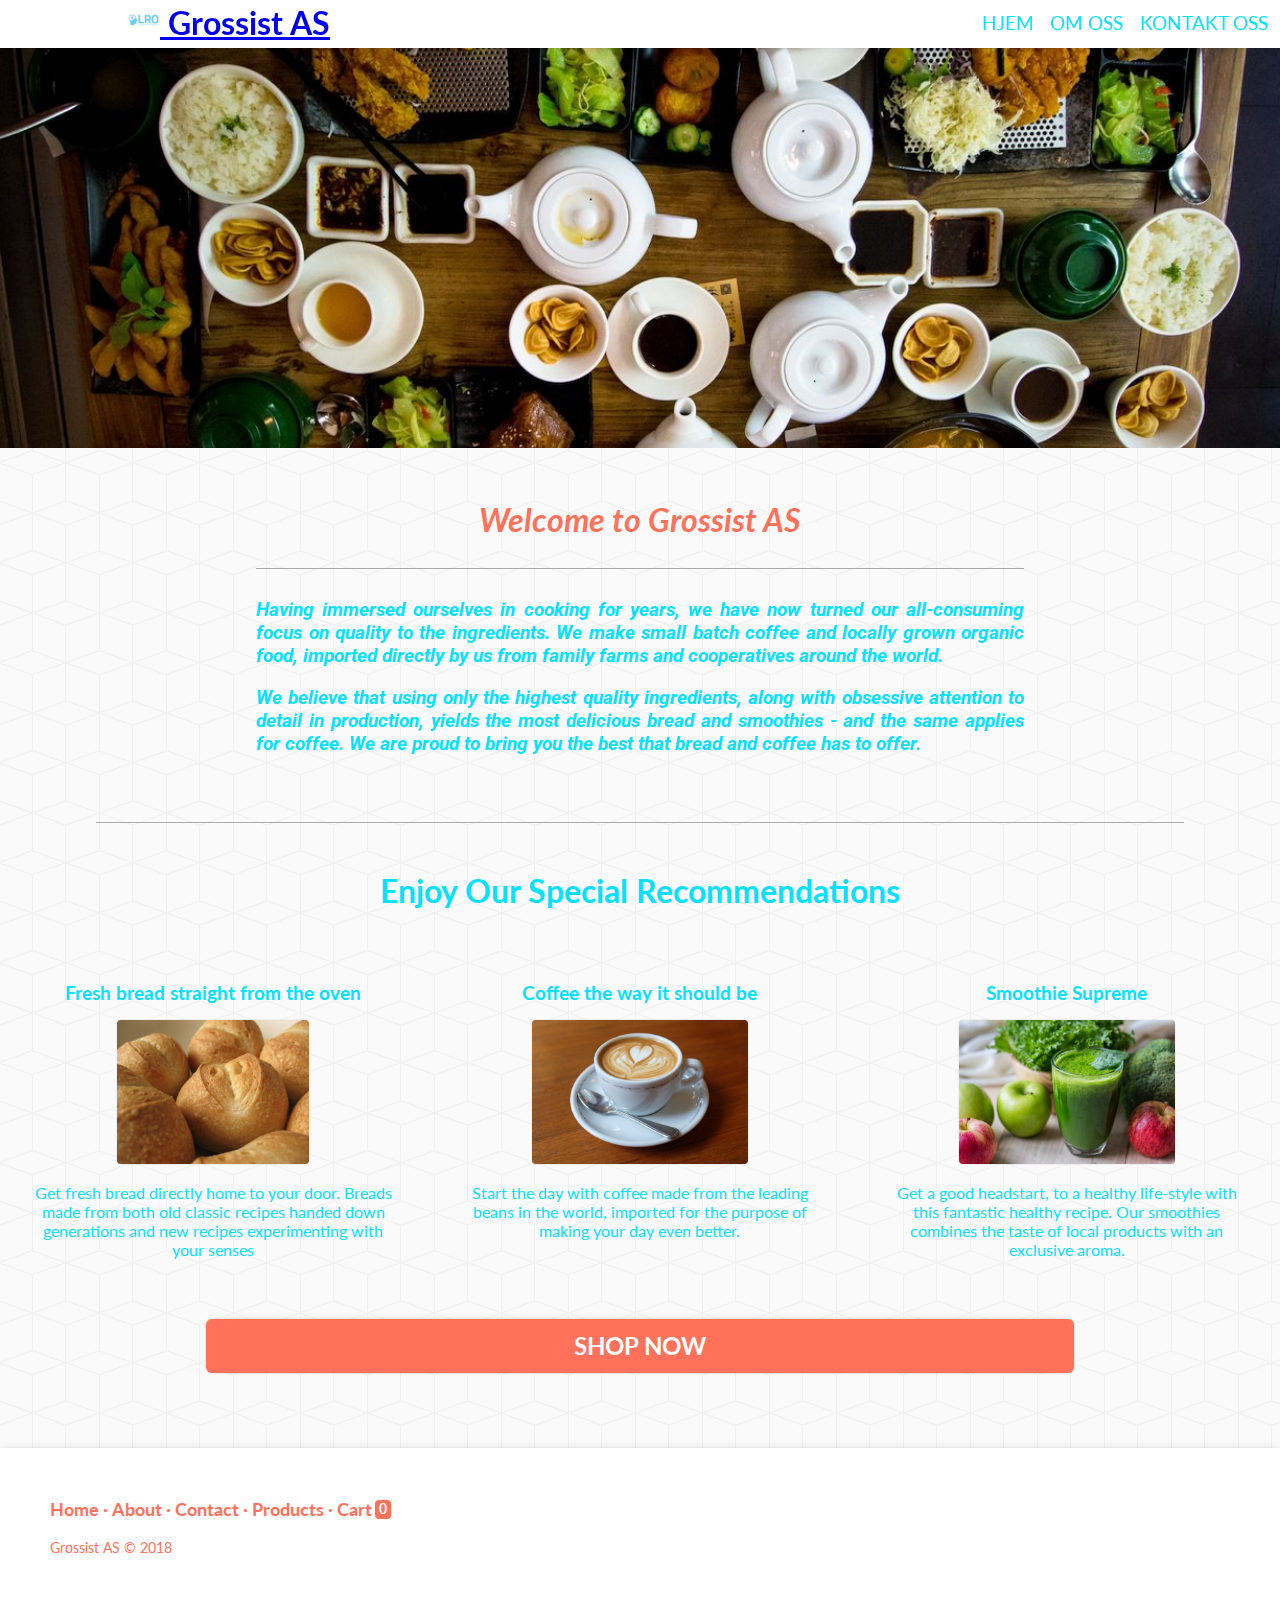
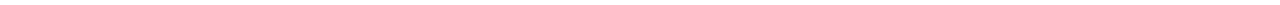
<file: index.html>
<!DOCTYPE html>
<html lang="en">
    <head>
        <meta charset="utf-8" />
        <meta http-equiv="X-UA-Compatible" content="IE=edge">
        <meta name="viewport" content="width=device-width, initial-scale=1.0">
        <title>Home</title>
        <link href="https://fonts.googleapis.com/css?family=Lato|Roboto|Droid+Sans" rel="stylesheet">
        <link rel="stylesheet" type="text/css" media="screen" href="css/style.css" />
    </head>
    <body class="Home">
        <!-- header -->
        <header>
            <!-- loaded with js from /shared-html/header.html -->
        </header>

        <!-- content -->
        
        <div class="container"><!--Slideshow-->
        </div>
        <div class="salespitch">
            <h2><i>Welcome to Grossist AS</i></h2>

            <hr class="feature-separator">
            
            <p><i>
                Having immersed ourselves in cooking for years, we have now turned our all-consuming focus on quality to the ingredients. 
                We make small batch coffee and locally grown organic food, imported directly by us from family farms and cooperatives around the world.
            </p></i>
                
            <p><i>
                We believe that using only the highest quality ingredients, along with obsessive attention to detail in production,
                yields the most delicious bread and smoothies - and the same applies for coffee.
                We are proud to bring you the best that bread and coffee has to offer.
            </p></i>
        </div>
        <br>
        
        <hr class="feature-separator">

        <div class="frontcontainer">
            <h1 class="text-center">Enjoy Our Special Recommendations</h1>
        </div>
        <section class="row text-center">
            <div class="col-33p front-ad">
                <h3>Fresh bread straight from the oven</h3>
                <img src="img/bread-rolls.jpg" alt="bread-rolls">
                <p>Get fresh bread directly home to your door. Breads made from both old classic recipes handed down generations and new recipes experimenting with your senses</p>
            </div>
            <div class="col-33p front-ad">
                <h3>Coffee the way it should be</h3>
                <img src="img/cap.jpg" alt="cap">
                <p>Start the day with coffee made from the leading beans in the world, imported for the purpose of making your day even better.</p>
            </div>
            <div class="col-33p front-ad">
                 <h3>Smoothie Supreme</h3>
                <img src="img/strawberry-banana.jpg" alt="strawberry-banana">
                <p>Get a good headstart, to a healthy life-style with this fantastic healthy recipe. Our smoothies combines the taste of local products with an exclusive aroma.</p>
            </div>
        </section>
        
        <div class="text-center">
            <a href="./products.html" class="button inverted call-to-action">Shop now</a>
        </div>

        <!-- footer -->
        <footer class="footer-divide">
            <!-- loaded with js from /shared-html/footer.html -->
        </footer>
        <script src="js/common.js"></script>
        <script src="js/main.js"></script>
    </body>
</html>
</file>
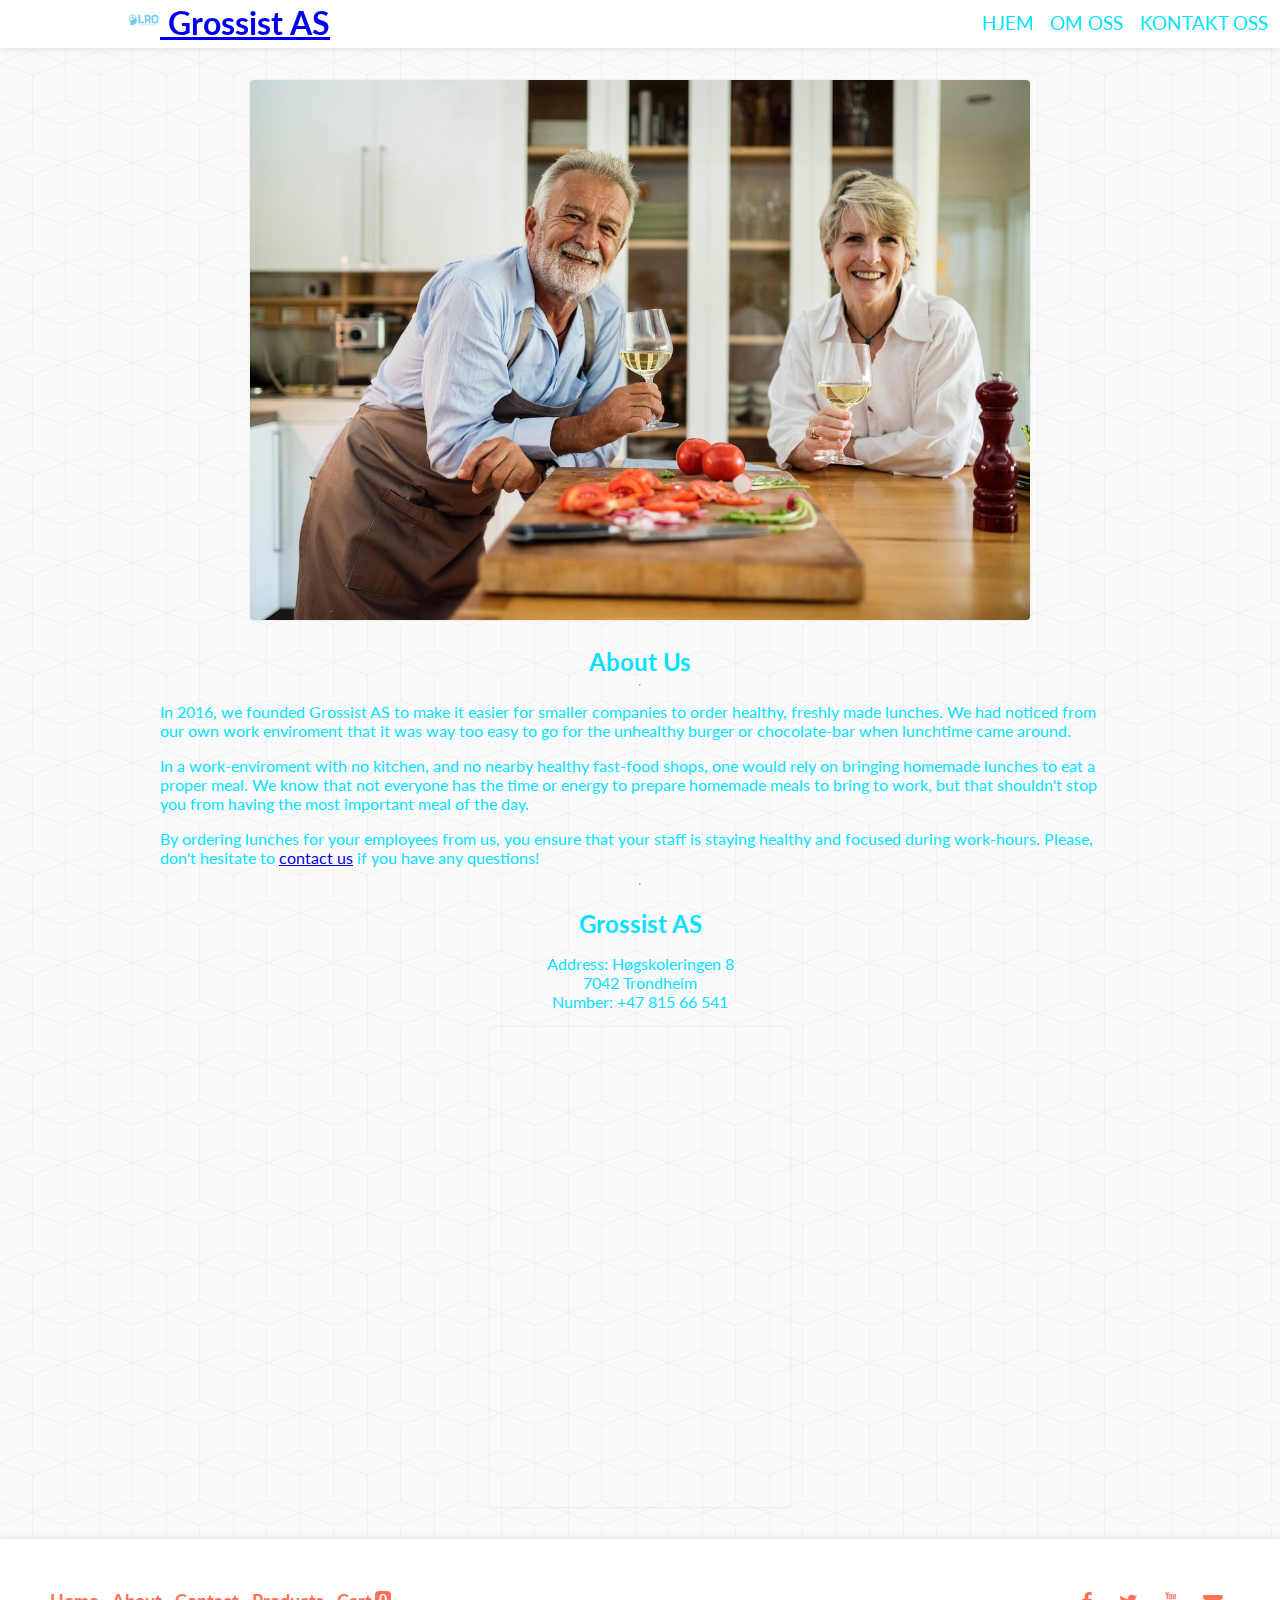
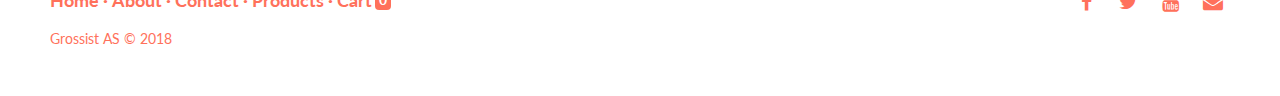
<file: about.html>
<!DOCTYPE html>
<html lang="en">
    <head>
        <meta charset="utf-8" />
        <meta http-equiv="X-UA-Compatible" content="IE=edge">
        <meta name="viewport" content="width=device-width, initial-scale=1.0">
        <title>About</title>
        <link href="https://fonts.googleapis.com/css?family=Lato|Roboto|Droid+Sans" rel="stylesheet">
        <link rel="stylesheet" type="text/css" media="screen" href="css/style.css" />
        <link rel="stylesheet" href="https://cdnjs.cloudflare.com/ajax/libs/font-awesome/4.7.0/css/font-awesome.min.css">
        <link rel="icon" type="image/png" href="logo.png">
    </head>
    <body class="Home">
        <!-- header -->
        <header>
            <!-- loaded with js from /shared-html/header.html -->
        </header>

        <!-- content -->
        <div class="clear"> </div>
        <article class="content about-content">
            <div class="text-center">
                <img src="img\adult-casual-chef-1418355.jpg" alt="Us making your food while drunk" id="imgstyleabout">
            </div>
          
            <h2>About Us</h2>
            <hr>
            <p>
                In 2016, we founded Grossist AS to make it easier for smaller companies to order healthy, freshly made lunches. We had noticed from our own work enviroment that it was way too easy to go for the unhealthy burger or chocolate-bar when lunchtime came around.
            </p>
            <p>
                In a work-enviroment with no kitchen, and no nearby healthy fast-food shops, one would rely on bringing homemade lunches to eat a proper meal. We know that not everyone has the time or energy to prepare homemade meals to bring to work, but that shouldn't stop you from having the most important meal of the day.
            </p>
            <p>
                By ordering lunches for your employees from us, you ensure that your staff is staying healthy and focused during work-hours. Please, don't hesitate to <a href="contact.html">contact us</a> if you have any questions!
            </p>
            <hr>

            <h2>Grossist AS</h2>

            <p class="text-center">
                Address: Høgskoleringen 8<br>
                7042 Trondheim<br>
                Number: +47 815 66 541
            </p>

            <div class="mapouter"><div class="gmap_canvas"><iframe id="gmap_canvas" src="https://maps.google.com/maps?q=H%C3%B8gskoleringen%208&t=&z=15&ie=UTF8&iwloc=&output=embed" frameborder="0" scrolling="no" marginheight="0" marginwidth="0"></iframe><a href="https://www.crocothemes.net"></a></div><style></style></div>
        </article>

        <!-- footer -->
        <footer class="footer-divide">
            <!-- loaded with js from /shared-html/footer.html -->
        </footer>
        <script src="js/common.js"></script>
    </body>
</html>
</file>
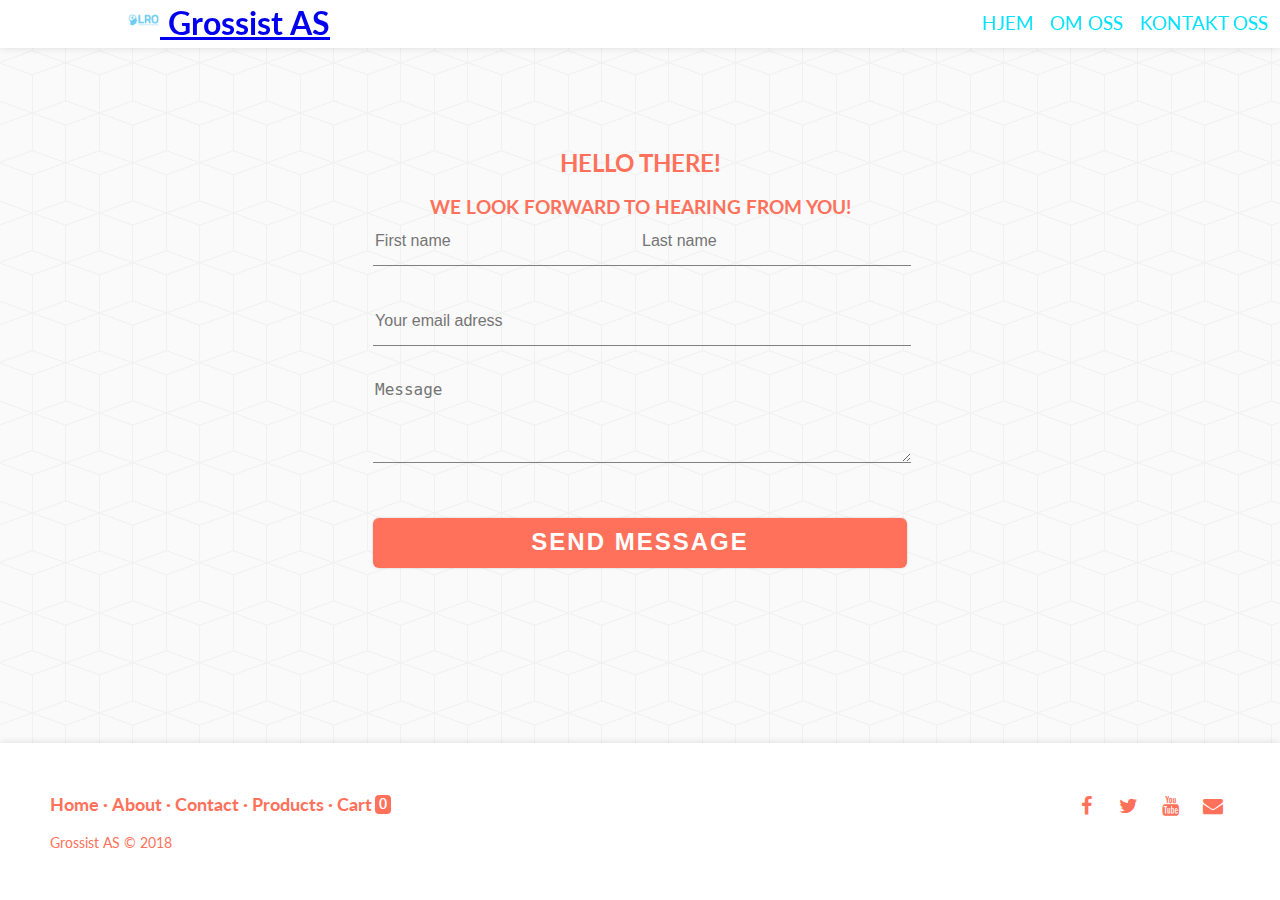
<file: contact.html>
<!DOCTYPE html>
<html lang="en">
    <head>
        <meta charset="utf-8" />
        <meta http-equiv="X-UA-Compatible" content="IE=edge">
        <meta name="viewport" content="width=device-width, initial-scale=1.0">
        <title>Contacts</title>
        <link href="https://fonts.googleapis.com/css?family=Lato|Roboto|Droid+Sans" rel="stylesheet">
        <link rel="stylesheet" type="text/css" media="screen" href="css/style.css" />
        <link rel="stylesheet" href="https://cdnjs.cloudflare.com/ajax/libs/font-awesome/4.7.0/css/font-awesome.min.css">
        <link rel="icon" type="image/png" href="logo.png">
    </head>
    <body class="Home">
        <!-- header -->
        <header>
            <!-- loaded with js from /shared-html/header.html -->
        </header>

        <!-- content -->
        <div class="contact-content content">
            <div class="contact-left"></div>
            <div class="contact-right">
                <div class="contact-title">
                    <h2>Hello there!</h2>
                    <h3>We look forward to hearing from you!</h3>
                </div>
                <div class="contact-form">
                    <aside>
                        <form id="contact-form">
                            <div class="row">
                                <div class="col-50p">
                                    <input name="first-name" type="text" class="form-control" placeholder="First name" required>
                                </div>
                                <div class="col-50p">
                                    <input name="last-name" type="text" class="form-control" placeholder="Last name" required>
                                </div>
                            </div>
                            <input name="email" type="email" class="form-control" placeholder="Your email adress" required>
                            <textarea name="message"  class="form-control" placeholder="Message" required></textarea>
                            <input type="submit" class="form-control submit inverted" value="SEND MESSAGE">
                        </form>
                    </aside>
                </div>
            </div>
        </div>

        <!-- footer -->
        <footer class="footer-divide">
            <!-- loaded with js from /shared-html/footer.html -->
        </footer>
        <script src="js/common.js"></script>
        <script src="js/contact.js"></script>
    </body>
</html>
</file>
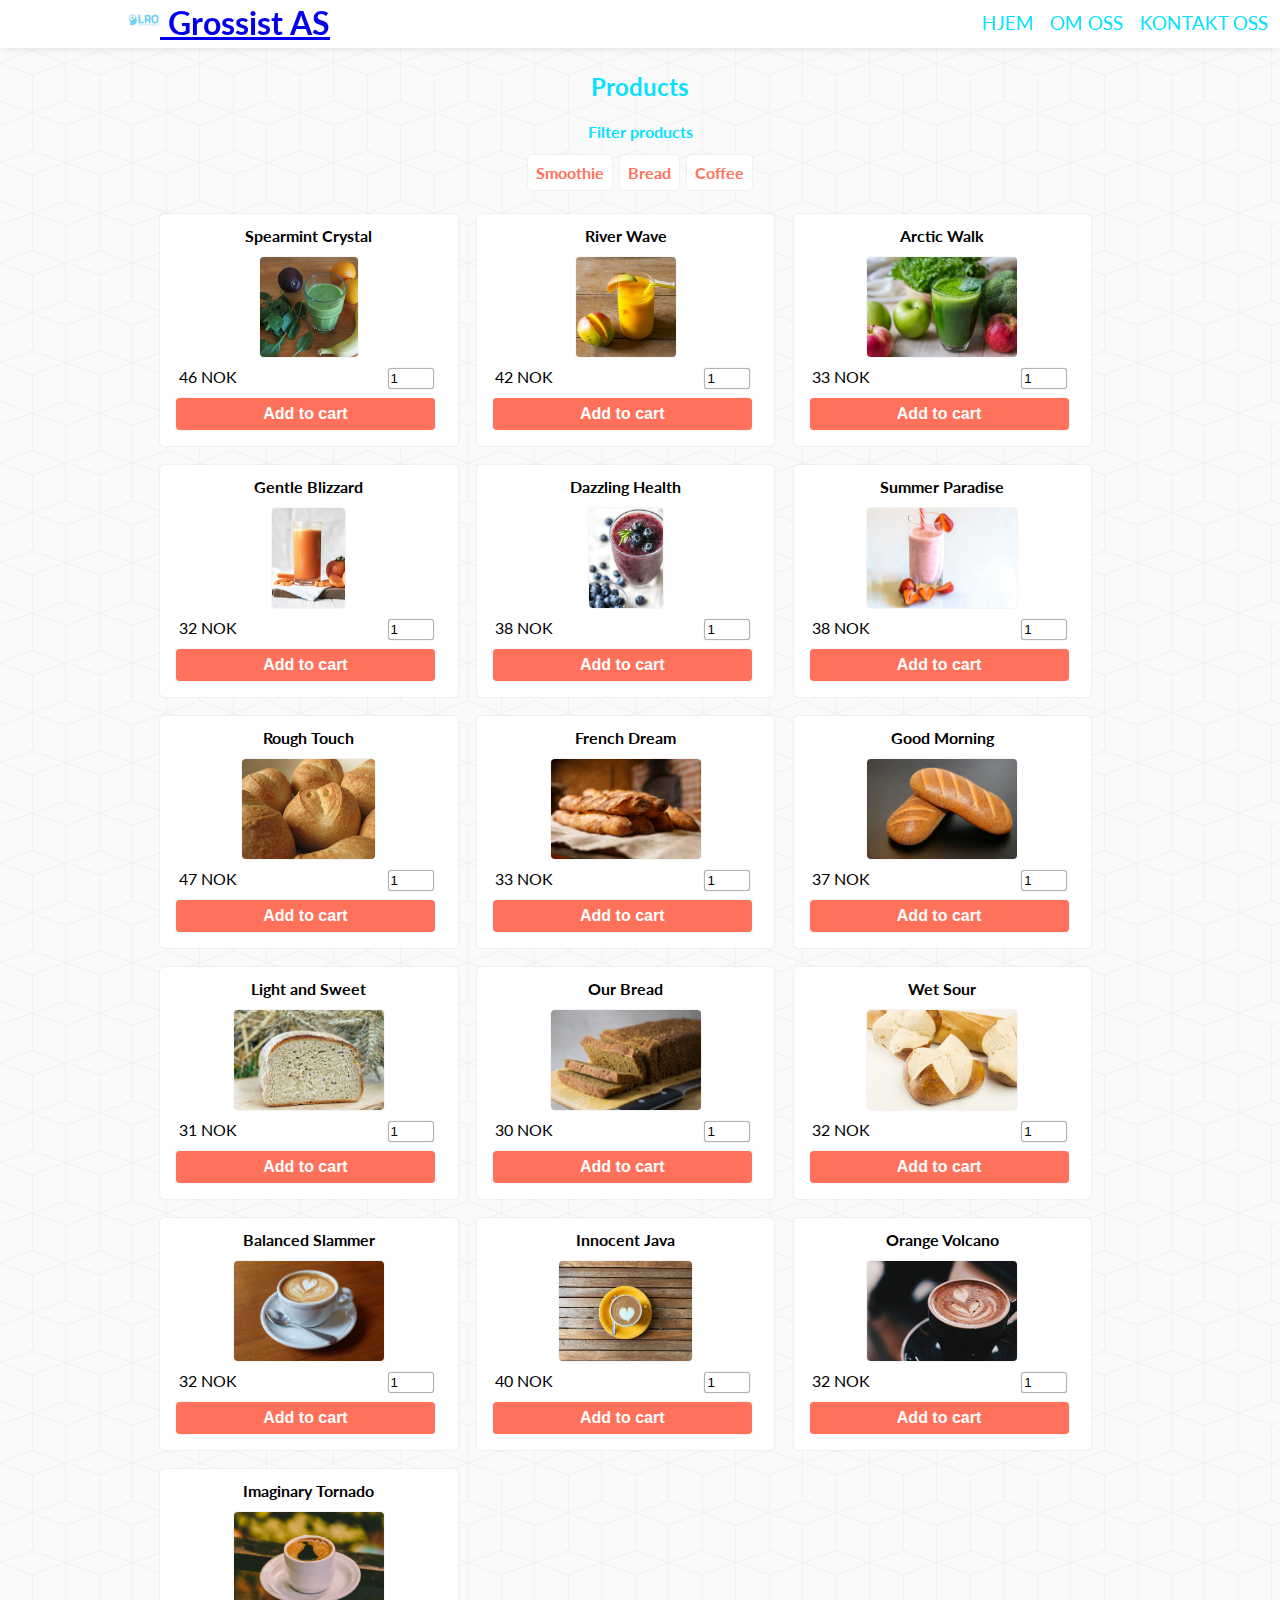
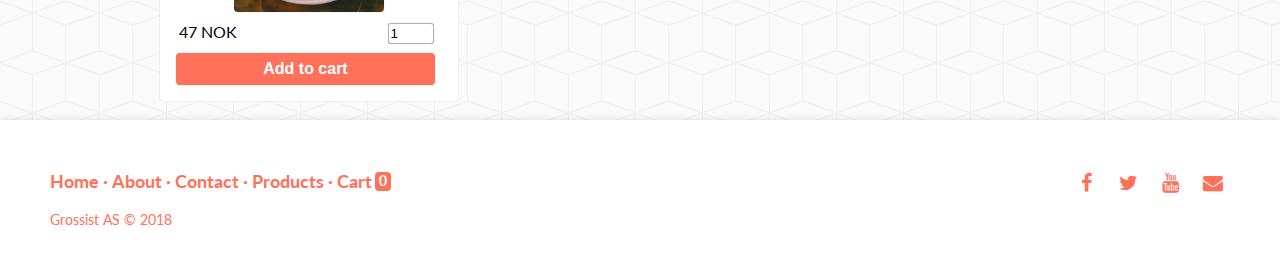
<file: products.html>
<!DOCTYPE html>
<html lang="en">
    <head>
        <meta charset="utf-8" />
        <meta http-equiv="X-UA-Compatible" content="IE=edge">
        <meta name="viewport" content="width=device-width, initial-scale=1.0">
        <title>Products</title>
        <link href="https://fonts.googleapis.com/css?family=Lato|Roboto|Droid+Sans" rel="stylesheet">
        <link rel="stylesheet" type="text/css" media="screen" href="css/style.css" />
        <link rel="stylesheet" href="https://cdnjs.cloudflare.com/ajax/libs/font-awesome/4.7.0/css/font-awesome.min.css">
        <link rel="icon" type="image/png" href="logo.png">
    </head>
    <body class="Home">
        <!-- header -->
        <header>
            <!-- loaded with js from /shared-html/header.html -->
        </header>

        <!-- content -->
        <div class="clear"> </div>
        <div class="content">
            <h2>Products</h2>
            <h4 class="text-center">Filter products</h4>
            <div id="filterListProducts"></div>
            <div id="productsDiv"></div>
        </div>

        <!-- footer -->
        <footer class="footer-divide">
            <!-- loaded with js from /shared-html/footer.html -->
        </footer>
        <script src="js/common.js"></script>
        <script src="js/cart.js"></script>
        <script src="js/products.js"></script>
    </body>
</html>
</file>
<file: css/style.css>
/****** SHARED STYLES ******/

body {
	margin: auto;
    background-color: #fafafa;
    background-image: url("../img/texture.png");
	font-family: 'Lato','Roboto', sans-serif;
    font-weight: 400;
    margin: 0;
    padding: 0;
    position: relative;
    min-height: 100vh;
    box-sizing: border-box;
    /* needs to be the same as the height of the header #05e1ff*/
    padding-top: 3em;
    /* set to height of footer */
    padding-bottom: 157px;
    color: #05e1ff;
}

.text-center {
    text-align: center;
}

.hidden {
    display: none;
}

.dialog,
form .submit,
.button,
button,
input[type="checkbox"] + label,
.cart-items li .product-img,
.front-ad img,
.containerElement,
.containerElement img,
article img,
article .mapouter,
input[type="number"] {
    border-radius: 0.25em;
    overflow: hidden;
    box-shadow: 0 0 0.1em 0 rgba(0,0,0,0.2);
}

form .submit,
.button,
button,
input[type="checkbox"] + label {
    background: #FFF;
    border-color: transparent;
    color: #FF715B;
    font-size: 1em;
    font-weight: bold;
    height: 2em;
    text-align: center;
    cursor: pointer;
    text-decoration: none;
}

.form-control {
    width: 100%;
    background: transparent;
    border: none;
    outline: none;
    border-bottom: 1px solid gray;
    color: #05e1ff;
    font-size: 16px;
    margin-bottom: 2em;
}

form input {
    height: 45px;
}

textarea {
    width: 100%;
    resize: vertical; 
    min-height: 5em;
}

form {
    text-align: center;
    margin: auto;
    max-width: 80%;
}

input[type="number"] {
    border: 1px solid rgba(0,0,0,0.3);
    padding: 0.15em;
}

input[type="checkbox"] + label,
a.button {
    padding: 0.5em;
    user-select: none;
}

.button.call-to-action {
    width: 66%;
    display: inline-block;
    font-weight: bold;
    text-transform: uppercase;
    font-size: 1.5em;
    height: 1.25em;
    margin-top: 0.5em;
    margin-bottom: 3em;
}

button.disabled,
.button.disabled {
    background: silver;
    color: #EFEFEF;
    cursor: not-allowed;
}

form .submit:hover,
.button:hover,
button:hover,
input[type="checkbox"] + label:hover {
    background-color: silver;
}

input[type="checkbox"] {
    display: none;
}

input[type="checkbox"]:checked + label {
    background: #FF715B;
    color: white;
}

.row > * {
	float: left;
}

.row > .col-75p {
	width: 75%;
}

.row > .col-50p {
	width: 50%;
}

.row > .col-33p {
	width: 33.333333333%;
}

.row > .col-25p {
	width: 25%;
}

@media only screen and (max-width: 50em) {
	.row > .col-50p,
	.row > .col-33p,
	.row > .col-25p {
		width: 100%;
	}
}

.row:after {
    content: "";
    display: table;
    clear: both;
}

button.inverted,
.button.inverted,
form .submit.inverted {
    background: #FF715B;
    color: #FFF;
}

.content {
    height: auto;
    width: 75%;
    margin: 0 auto;
    background-blend-mode: multiply;
    background-size: cover;
    align-items: center;
    justify-items: center;
}

/****** NAVIGATION STYLES ******/

header, footer {
    box-shadow: 0 0 0.5em 0 rgba(0,0,0,0.12);
}

header {
    background-color: #FFF;
    text-align: center;
    position: fixed;
    height: 3em;
    z-index: 999;
    width: 100%;
    top: 0;
}

header .logo img {
    height: 1em;
    position: relative;
    top: 0.05em;
}

/* logo */
.logo {
    color: #05e1ff;
    margin: auto;    
    margin-top: 0.08em;
}

/* mobile navbar */

.nav-toggle {
    position: absolute;
    top: -9999px;
    left: -9999px;
}

.nav-toggle:focus ~ .nav-toggle-label {
    outline: 3px solid rgba(lightblue, .75);
}

.nav-toggle-label {
    position: absolute;
    top: 0;
    left: 0;
    padding-left: 1em;
    padding-right: 1em;
    height: 100%;
    display: flex;
    align-items: center;
    cursor: pointer;
}

.nav-toggle-label span, .nav-toggle-label span::before,.nav-toggle-label span::after {
    display: block;
    background: #FF715B;
    height: 2px;
    width: 2em;
    border-radius: 2px;
    position: relative;
}

.nav-toggle-label span::before,.nav-toggle-label span::after {
    content: '';
    position: absolute;
}

.nav-toggle-label span::before {
    bottom: 7px;
}

.nav-toggle-label span::after {
    top: 7px;
}

/* nav */

nav {
    position: absolute;
    text-align: left;
    top: 100%;
    left: 0;
    background:rgba(255, 255, 255, 0.9) ;
    width: 100%;
    transform: scale(1, 0);
    transform-origin: top;
    transition: transform 400ms ease-in-out;
}

nav ul {
    margin: 0;
    padding: 0;
    list-style: none;
}

nav li a {
    padding-top: 0.5em;
    padding-bottom: 0.5em;
    padding-left: 1em;
    width: 100%;
    display: inline-block;
    height: 100%;
}

nav a {
    color: #05e1ff;;
    text-decoration: none;
    font-size: 1.2rem;
    text-transform: uppercase;
    opacity: 0;
    transition: opacity 150ms ease-in-out;
}

nav a:hover {
    color: #000;
}

.nav-toggle:checked ~ nav {
    transform: scale(1,1);
}

.nav-toggle:checked ~ nav a {
    opacity: 1;
    transition: opacity 250ms ease-in-out 250ms;
}

/* footer */

.footer-divide {
    background-color: #fff;
    box-sizing: border-box;
    width: 100%;
    z-index: 998;
	text-align: center;
	font: normal 16px Lato;
    padding: 25px 50px;
    height: 157px;
    position: absolute;
    bottom: 0;
    left: 0;
    right: 0;
}

.footer-divide .footer-left p {
	color: #FF715B;
	font-size: 14px;
    margin: 0;
    line-height: 1.8;  
}

/* footer links */

.footer-divide p.footer-links {
	font-size: 18px;
	font-weight: bold;
	color: #FF715B;
	margin: 0 0 10px;
    padding: 0;
    line-height: 1.8;
}

.footer-divide p.footer-links a {
	display: inline-block;
	line-height: 1.8;
	text-decoration: none;
    color: inherit;
}

.footer-divide .footer-right {
	float: none;
	margin-top: 6px;
    max-width: 180px;
    margin: auto;
}

.footer-divide .footer-right a {
	display: inline-block;
	width: 35px;
	height: 35px;
	background-color: #fff;
	border-radius: 2px;
    text-align: center;
	font-size: 20px;
	color: #FF715B;
	line-height: 35px;
	margin-left: 3px;
}

/* nav media queries - desktop */

@media screen and (min-width: 800px) {
    .footer-divide {
        padding-top: 45px;
    }
    
    .nav-toggle-label {
        display: none;
    }

    header {
        display: inline-block;
    }
    
    .logo {
        float: left;
        margin-left: 10%;
        text-align: center;
    }

    /* navbar in fullscreen with transition over menu */
    nav {
        all: unset;
        margin: 3% auto;
        text-align: right;
    }

    nav li a {
        padding-top: 0em;
        padding-bottom: 0em;
        padding-left: 0em;
    }

    nav li {
        list-style: none;
        display: inline-block;
        margin-top: 0.7em;
        margin-right: 1%;
        position: relative;
        
    }

    nav ul {
        margin-left: 3em;
        margin-bottom: 0;
    }

    nav a {
        opacity: 1;   
    }

    nav a::before {
        content: '';
        display: block;
        height: 5px;
        background: black;
        position: absolute;
        top: -.75em;
        left: 0;
        right: 0;
        transform: scale(0,1);
        transition: transform ease-in-out 250ms;
    }

    nav a:hover::before {
        transform: scale(1,1)
    }

	/* footer fullscreen */
    .footer-divide .footer-left {
		text-align: left;
    }
    
	.footer-divide .footer-right {
        float: right;
        text-align: right;
		margin: 0 auto 20px;
	}

	.footer-divide .footer-left p.footer-links {
		line-height: 1.8;
	}
}

/****** HOME PAGE ******/

.frontcontainer {
    margin-top: 3em;
}

/* slides */

.container {
	width: 100%;
    height: 25em;
    max-width: 100%;
    max-height: 100%;
	position: relative;
}

.slide {
	position: absolute;
	top: 0;
	left: 0;
	width: 100%;
	height: 100%;
    background-size: cover;
    background-position: center;
	opacity: 0;
	transition: opacity 0.5s ease;
}

.slide.visible {
	opacity: 1;
}

.salespitch {
    max-width: 60%;
    margin: auto;
    padding-top: 1.75em;
}

.salespitch h2 {
    font-size: 2em;
    color: #FF715B;
    text-align: center;
    margin-bottom: 0.9em;
    margin-top: 0.75em;
}

.salespitch p {
    text-align: justify;
    font-family: 'Roboto', sans-serif;
    font-weight: bold;
    font-size: 1.2em;
}

.salespitch p:first-of-type {
    margin-top: 1.5em;
}

.salespitch p:last-of-type {
    margin-bottom: 2.5em;
}

.feature-separator {
    width: 85%;
    margin: auto;
    margin-bottom: 20px;
    display: block;
    border: 0;
    border-color: #aaaaaa;
    border-bottom-width: 1px;
    border-bottom-style: solid;
}

.salespitch .feature-separator {
    width: 100%;
}

/* text boxes w/img */

.front-ad {
    padding: 2em;
    box-sizing: border-box;
}

.front-ad img {
    max-width: 90%;
    height: 9em;
    margin-top: 1em;
}

/****** ABOUT PAGE ******/

#imgstyleabout{
    max-height: 60vh;
    margin: auto;
    max-width: 100% ;
    margin-top: 2em;
}

.mapouter {
    max-width: 100%;
    margin-bottom: 2em;
}

.gmap_canvas,
#gmap_canvas {
    width: 100%;
    height: 30em;
}

/****** PRODUCTS PAGE ******/

.filter {
    background-color: orange;
    padding: 2px;
}

#filterListProducts {
    padding: 0px;
    margin-top: 1em;
    margin-bottom: 2em;
    text-align: center;
    user-select: none;
}

#filterListProducts > li{
    display: inline;
    list-style-type:none;
    margin: 0.25em;
}

.productsContainer {
    background-color: white;
    width: 100%;
}

.containerElement {
    position: relative;
    display: inline-block;
    width: 24%;
    margin-right: 1%;
    background: white;
    margin-bottom: 1em;
    padding: 1em;
    padding-bottom: 0em;
    padding-top: 1.5em;
    box-sizing: border-box;
}

.element {
    height: 13.75em;
    color: black;
    width: 100%;
}

.productHeader {
    margin-top: -0.75em;
    margin-bottom: 0.75em;
    text-align: center;
}

.textElements {
    position: relative;
    width: 100%;
    height: 70px;
}

.textField {
    position: absolute;
    left: 0px;
    top: 5px;
    margin: 2.5px;
}

.inputField {
    position: absolute;
    width: 40px;
    right: 0px;
    top: 0px;
    margin: 0.6em;
}

.textElements > button {
    position: absolute;
    width: 97.5%;
    bottom: 0px;
}

.element > img {
    max-width: 100%;
    height: 100px;
    display: block;
    margin: auto;
    margin-bottom: 0.2em;
}

#filterList li {
    display: inline-block;
    margin: 0.25em;
}

#filterList {
    margin-top: 1em;
    margin-bottom: 1em;
    text-align: center;
}

@media only screen and (min-width: 1200px) and (max-width: 1600px) {
    .containerElement {
        width: 31%;
        margin-right: 2%;
    }  
}

@media only screen and (min-width: 700px) and (max-width: 1200px) {
    .containerElement {
        width: 48%;
        margin-right: 2%;
    }  
}

@media only screen and (max-width: 700px) {
    .containerElement {
        width: 100%;
    }  
}

/****** CONTACT PAGE ******/

.contact-title {
    margin-top: 100px;
    color: #FF715B;
    text-transform: uppercase;
    transition: all 4s ease-in-out;
}

.contact-title h2, h2, h3 {
    text-align: center;
    margin: auto;
    margin-top: 1em;
}

.contact-content form .submit {
    font-size: 1.5em;
    height: 50px;
    margin-top: 20px;
    letter-spacing: 2px;
}

article img {
    margin-top: 2em;
}

/****** CART STYLES ******/

.cart-counter {
    font-size: 0.75em;
    padding: 0.1em 0.3em;
    vertical-align: 0.1em;
    margin-left: 0.25em;
    background: #FF715B;
    color: #FFF;
    border-radius: 0.3em;
    transition: background 0.2s ease;
}

.cart-counter.counter-updated {
    background: silver;
}

.cart-items {
    padding-left: 1em;
}

.cart-items li {
    list-style-type: none;
}

.cart-items li * {
    display: inline-block;
}

.cart-items .sum-container span {
    font-weight: bold;
}

.cart-items .sum-container {
    margin-top: 1.25em;
}

.cart-items li .product-img {
    height: 5em;
    width: 5em;
    background-size: cover;
    background-position: center center;
}

.cart-items li .product-name {
    position: relative;
    top: -2.25em;
    left: 0.5em;
}

.cart-summary { 
    width: 75%;
    margin: 0 auto;
}

.cart-items li .input-container {
    margin-top: 0.75em;
    padding-bottom: 1.45em;
}

.cart-items li .input-container > * {
    margin-top: 0.5em;
    margin-right: 0.5em;
}

.cart-items li .input-container > *:last-child {
    margin-right: 0em;
}

.cart-items li .input-container input {
    width: 5em;
    height: 2em;
    margin-right: 0.6em;
}

@media screen and (min-width: 800px) {
    .cart-items .input-container {
        text-align: right;
    }

    .cart-items li .input-container > *:last-child {
        margin-right: 1em;
    }
}

@media screen and (max-width: 30em) {
    .cart-items {
        text-align: center;
        padding-left: 0;
    }

    .cart-items li .product-name {
        top: 0;
        width: 100%;
    }
}

@media screen and (max-width: 30em) {
    .cart-items {
        text-align: center;
        padding-left: 0;
    }

    .cart-items li .product-name {
        top: 0;
        width: 100%;
    }
}

/****** DIALOG STYLES ******/

.dialog-backdrop,
.dialog {
	visibility: hidden;
}

.dialog-visible {
	overflow: hidden;
}

.dialog-visible .dialog-backdrop,
.dialog-visible .dialog {
	visibility: visible;
}

.dialog-backdrop {
	position: fixed;
	top: 0;
	left: 0;
	right: 0;
	bottom: 0;
	z-index: 9999;
	transition: opacity 0.25s ease, background 0.25s ease;
	opacity: 0;
    background: rgba(0,0,0,0.0);
    overflow: auto;
    padding-bottom: 1em;
}

.dialog-visible .dialog-backdrop {
	opacity: 1;
	background: rgba(0,0,0,0.5);
}

.dialog.dialog-hidden {
    opacity: 0;
}

.dialog {
	margin: 0 auto;
	position: relative;
	width: 80%;
	max-width: 800px;
	box-sizing: border-box;
    margin-top: 1em;
    opacity: 1;
    transition: opacity 0.5s ease;	
}

.dialog-header .close-dialog-btn {
    position: absolute;
    top: 0.25em;
    right: 0.25em;
    height: 1.75em;
}

.dialog-header h4 {
	margin: 0;
}

.dialog > * {
    box-sizing: border-box;
}

.dialog-header {
	background: #DDD;
	margin: 0;
	padding: 0.5em;
	width: 100%;
}

.dialog-content {
	padding: 0.5em;
	width: 100%;
	background: #FFF;
}

.dialog-footer {
	background: #DDD;
	padding: 0.5em;
	width: 100%;
}

.dialog .dialog-content h4 {
    text-align: center;
}

.dialog h4:first-child {
    margin-top: 0;
}
</file>
